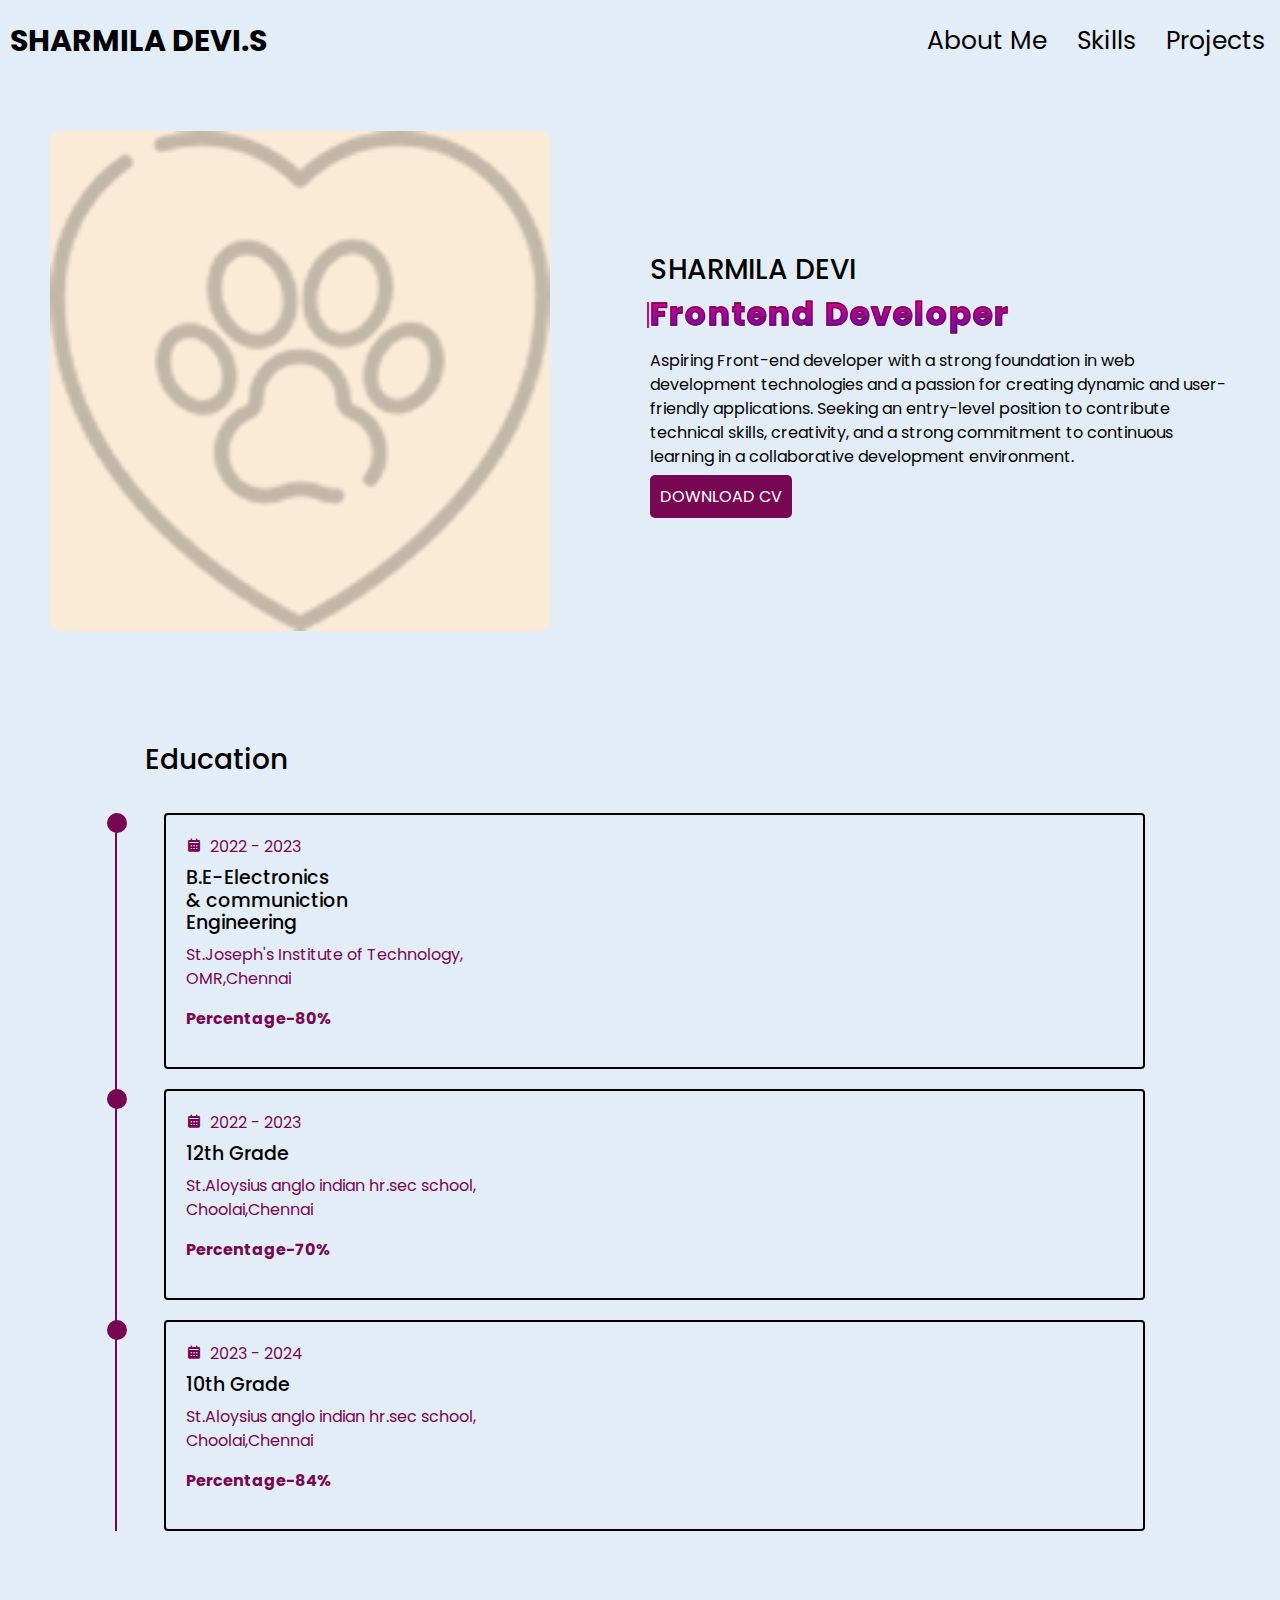
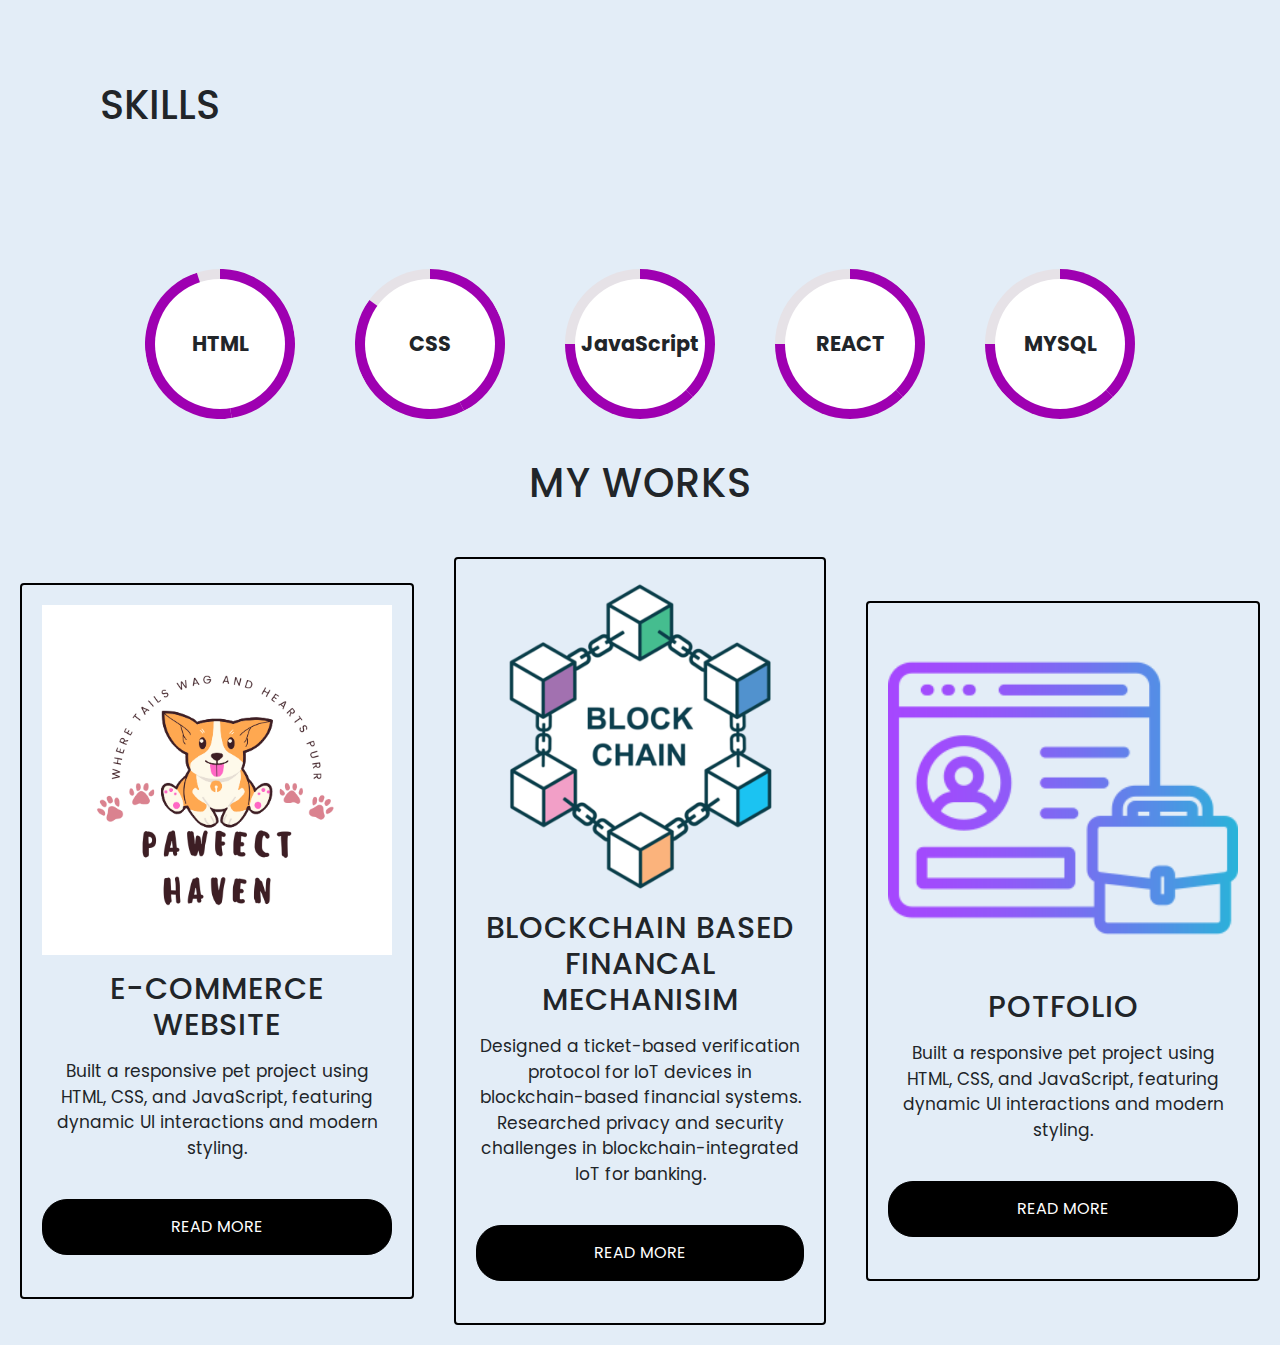
<file: index.html>
<!DOCTYPE html>
<html lang="en">
<head>
    <meta charset="UTF-8">
    <meta name="viewport" content="width=device-width, initial-scale=1.0">
    <link rel="stylesheet" href="styles.css">
    <link href="https://cdn.jsdelivr.net/npm/bootstrap@5.3.3/dist/css/bootstrap.min.css" rel="stylesheet" integrity="sha384-QWTKZyjpPEjISv5WaRU9OFeRpok6YctnYmDr5pNlyT2bRjXh0JMhjY6hW+ALEwIH" crossorigin="anonymous">
    <link rel="stylesheet" href="https://cdnjs.cloudflare.com/ajax/libs/font-awesome/5.15.3/css/all.min.css"/>
    <link href='https://unpkg.com/boxicons@2.1.4/css/boxicons.min.css' rel='stylesheet'>
    
    <title>Sharmila Devi</title>
</head>
<body>
<div class="cont">
    <nav class="navbar">
        <label class="logo">SHARMILA DEVI.S</label>
        <ul>
            <li><a href="index.html">About Me</a></li>
            <li><a href="#skills">Skills</a></li>
            <li><a href="#projects">Projects</a></li>
        </ul>
    </nav>
    <div class="page1">
        <div class="col-Ig-6">
            <img src="image 5.png" alt="Profile Image">
        </div>
        <div class="col-Ig-6">
            <h3 class="highlight">
                SHARMILA DEVI
            </h3>
            <div class="text-animate">
                <h2>Frontend Developer</h2>
            </div>

            <p>Aspiring Front-end developer with a strong foundation in web development technologies and a passion for creating dynamic and user-friendly applications. Seeking an entry-level position to contribute technical skills, creativity, and a strong commitment to continuous learning in a collaborative development environment.</p>
            <a href="_Sharmila Devi Resume(FD).pdf" download class="download-btn">DOWNLOAD CV</a>
        </div>
    </div>
<section class="education">
    <section class="timeline">
        <div class="timeline-row">
            <div class="timeline-column">
                <h2 class="title">Education<span style="--i:1;"></span></h2>

                <div class="timeline-box">
                    <div class="timeline-content">
                        <div class="content">
                            <div class="year"><i class='bx bxs-calendar'></i>2022 - 2023</div>
                            <h3>B.E-Electronics<br>& communiction<br>Engineering  </h3>
                            <p>St.Joseph's Institute of Technology, 
                                <br>OMR,Chennai
                             </p>
                             <strong><p> Percentage-80%</p></strong> </div>
                    </div>
                    <div class="timeline-content">
                        <div class="content">
                            <div class="year"><i class='bx bxs-calendar'></i>2022 - 2023</div>
                            <h3>12th Grade</h3>
                            <p>St.Aloysius anglo indian hr.sec school, 
                                <br>Choolai,Chennai
                             </p>
                             <strong><p> Percentage-70%</p></strong> </div>
                    </div>

                    <div class="timeline-content">
                        <div class="content">
                            <div class="year"><i class='bx bxs-calendar'></i>2023 - 2024</div>
                            <h3>10th Grade</h3>
                            <p>St.Aloysius anglo indian hr.sec school, 
                                <br>Choolai,Chennai
                             </p>
                             <strong><p> Percentage-84%</p></strong> </div>
                    </div>

                    <span class="animate" style="--i:2;"></span>
                </div>
            </div>
       </div>
    </section>
</section>

<section id="skills" class="skill">
        <h1 class="myskill">SKILLS</h1>
     <div class="skill-page">
    <div class="circle-wrap html">
        <div class="circle">
            <div class="mask full"><div class="fill"></div></div>
            <div class="mask half"><div class="fill"></div></div>
            <div class="inside-circle">HTML</div>
        </div>
    </div>
    
    <div class="circle-wrap css">
        <div class="circle">
            <div class="mask full"><div class="fill"></div></div>
            <div class="mask half"><div class="fill"></div></div>
            <div class="inside-circle">CSS</div>
        </div>
    </div>
    
    <div class="circle-wrap js">
        <div class="circle">
            <div class="mask full"><div class="fill"></div></div>
            <div class="mask half"><div class="fill"></div></div>
            <div class="inside-circle">JavaScript</div>
        </div>
    </div>
    
    <div class="circle-wrap react">
        <div class="circle">
            <div class="mask full"><div class="fill"></div></div>
            <div class="mask half"><div class="fill"></div></div>
            <div class="inside-circle">REACT</div>
        </div>
      </div>

    <div class="circle-wrap mysql">
        <div class="circle">
            <div class="mask full"><div class="fill"></div></div>
            <div class="mask half"><div class="fill"></div></div>
            <div class="inside-circle">MYSQL</div>
        </div>
    </div>
    </div>



  
</div>
</section>


<section id="projects" class="project">
    <div class="cards">
        <h2 class="header">
           My Works
        </h2>
        <div class="services">
           <div class="content content-1">
              <div ><img src="Copy of Technology.png" class="portfolioimg"></div>
              <h2>
                 E-Commerce website
              </h2>
              <p>
            Built a responsive pet project using HTML, CSS, and JavaScript, featuring dynamic UI interactions and modern styling.
              </p>
              <a href="#">Read More</a>
           </div>
           <div class="content content-2">
              <div > <img src="pngtree-blockchain-vector-transparent-image-png-image_6560354.png" class="portfolioimg1"> </div>
              <h2>
                 Blockchain based Financal Mechanisim
              </h2>
              <p>
                Designed a ticket-based verification protocol for IoT devices in blockchain-based financial systems. Researched privacy and security challenges in blockchain-integrated IoT for banking.
              </p>
              <a href="#">Read More</a>
           </div>
           <div class="content content-3">
              <div > <img  src="12238069.png" class="portfolioimg"> </div>
              <h2>
                 Potfolio
              </h2>
              <p>
                Built a responsive pet project using HTML, CSS, and JavaScript, featuring dynamic UI interactions and modern styling.
            </p>
              <a href="#">Read More</a>
           </div>
        </div>
     </div>
    </section>


    <footer>
        
    </footer>
</body>
</html>
</file>
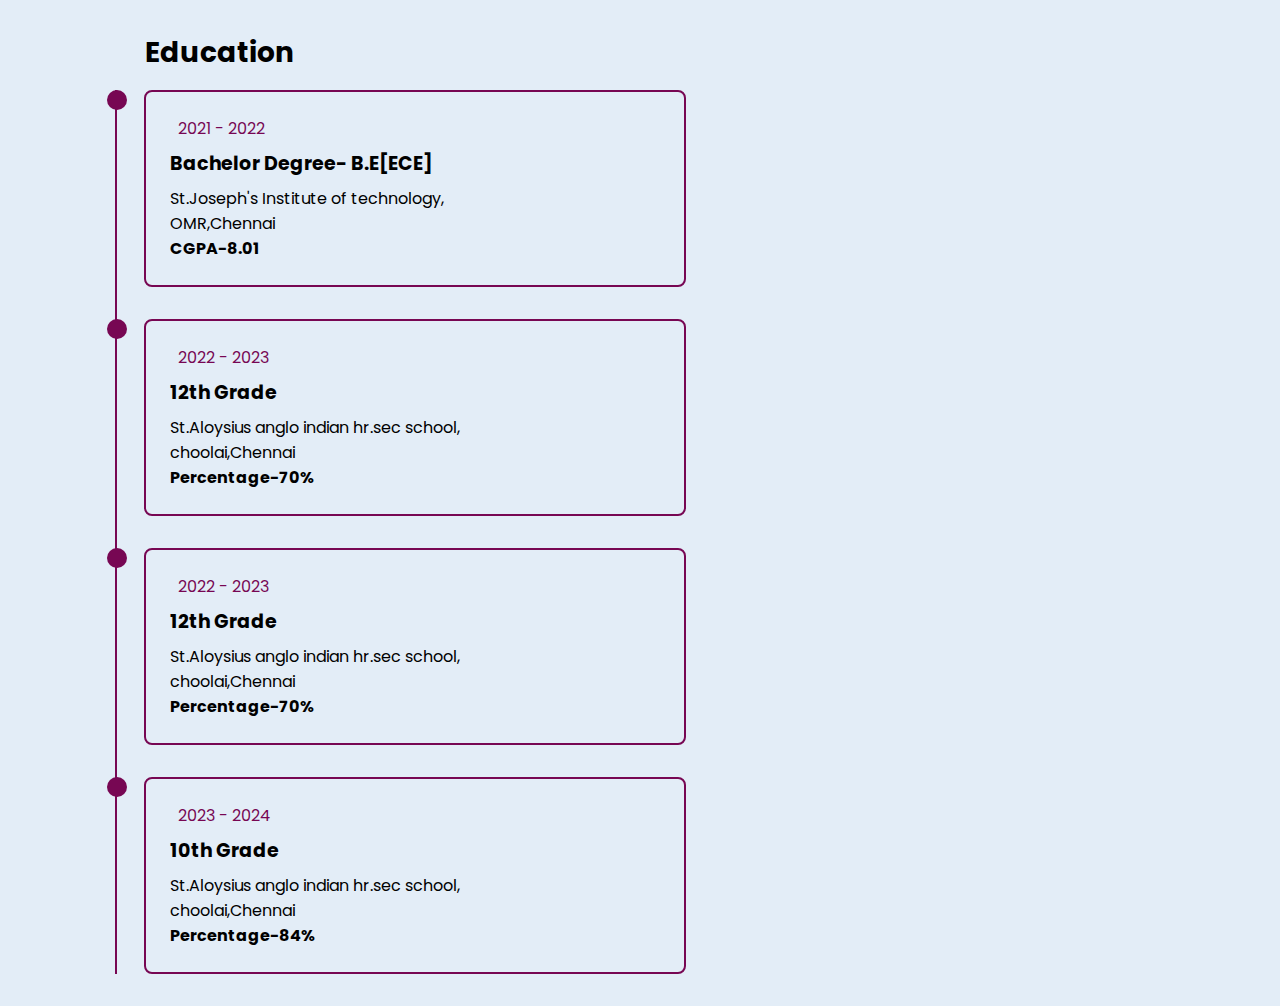
<file: about.html>
<!DOCTYPE html>
<html lang="en">
<head>
    <meta charset="UTF-8">
    <meta name="viewport" content="width=device-width, initial-scale=1.0">
    <link rel="stylesheet" href="about.css">
    <title>education</title>
</head>
<body>
    <section class="timeline">
        <div class="timeline-row">
            <div class="timeline-column">
                <h2 class="title">Education<span class="animate" style="--i:1;"></span></h2>

                <div class="timeline-box">
                    <div class="timeline-content">
                        <div class="content">
                            <div class="year"><i class='bx bxs-calendar'></i>2021 - 2022</div>
                            <h3>Bachelor Degree- B.E[ECE]</h3>
                            <p>St.Joseph's Institute of technology, 
                                <br>OMR,Chennai    </p>
                                <strong><p> CGPA-8.01</p></strong></div>
                    </div>


                    <div class="timeline-content">
                        <div class="content">
                            <div class="year"><i class='bx bxs-calendar'></i>2022 - 2023</div>
                            <h3>12th Grade</h3>
                            <p>St.Aloysius anglo indian hr.sec school, 
                                <br>choolai,Chennai
                             </p>
                             <strong><p> Percentage-70%</p></strong> </div>
                    </div>






                    <div class="timeline-content">
                        <div class="content">
                            <div class="year"><i class='bx bxs-calendar'></i>2022 - 2023</div>
                            <h3>12th Grade</h3>
                            <p>St.Aloysius anglo indian hr.sec school, 
                                <br>choolai,Chennai
                             </p>
                             <strong><p> Percentage-70%</p></strong> </div>
                    </div>

                    <div class="timeline-content">
                        <div class="content">
                            <div class="year"><i class='bx bxs-calendar'></i>2023 - 2024</div>
                            <h3>10th Grade</h3>
                            <p>St.Aloysius anglo indian hr.sec school, 
                                <br>choolai,Chennai
                             </p>
                             <strong><p> Percentage-84%</p></strong> </div>
                    </div>

                    <span class="animate" style="--i:2;"></span>
                </div>
            </div>

          
        </div>
    </section>
</body>
</html>
</file>
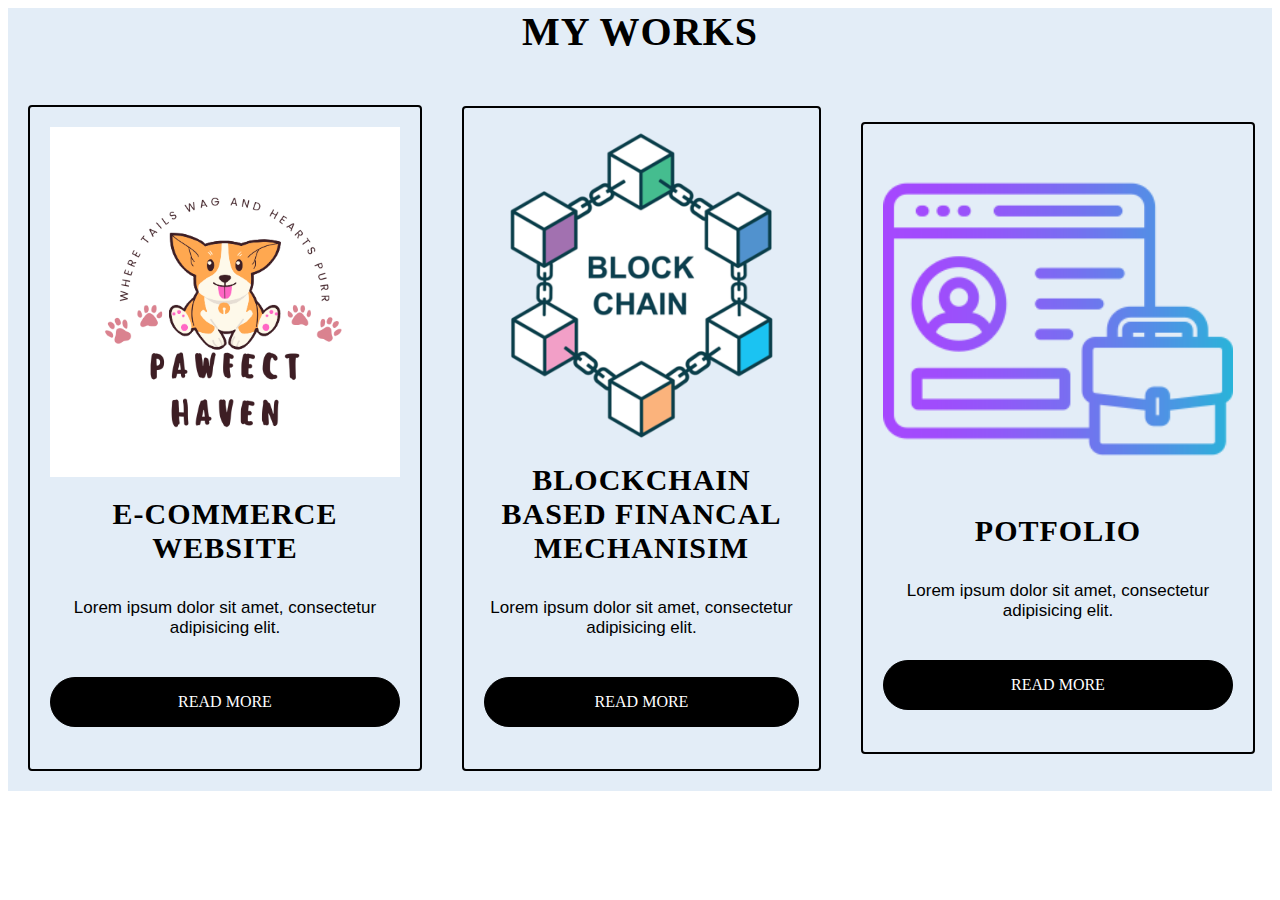
<file: projects.html>
<!DOCTYPE html>
<html lang="en">
<head>
    <meta charset="UTF-8">
    <meta name="viewport" content="width=device-width, initial-scale=1.0">
    <link rel="stylesheet" href="project.css">
    <link rel="stylesheet" href="https://cdnjs.cloudflare.com/ajax/libs/font-awesome/5.15.3/css/all.min.css"/>
   <link href='https://unpkg.com/boxicons@2.1.4/css/boxicons.min.css' rel='stylesheet'>
    <title>Document</title>
</head>
<body>
    <section class="project">
    <div class="cards">
        <h2 class="header">
           My Works
        </h2>
        <div class="services">
           <div class="content content-1">
              <div ><img src="Copy of Technology.png" class="portfolioimg"></div>
              <h2>
                 E-Commerce website
              </h2>
              <p>
                 Lorem ipsum dolor sit amet, consectetur adipisicing elit. 
              </p>
              <a href="#">Read More</a>
           </div>
           <div class="content content-2">
              <div > <img src="pngtree-blockchain-vector-transparent-image-png-image_6560354.png" class="portfolioimg1"> </div>
              <h2>
                 Blockchain based Financal Mechanisim
              </h2>
              <p>
                 Lorem ipsum dolor sit amet, consectetur adipisicing elit. 
              </p>
              <a href="#">Read More</a>
           </div>
           <div class="content content-3">
              <div > <img  src="12238069.png" class="portfolioimg"> </div>
              <h2>
                 Potfolio
              </h2>
              <p>
                 Lorem ipsum dolor sit amet, consectetur adipisicing elit. 
              </p>
              <a href="#">Read More</a>
           </div>
        </div>
     </div>
    </section>
</body>
</html>
</file>
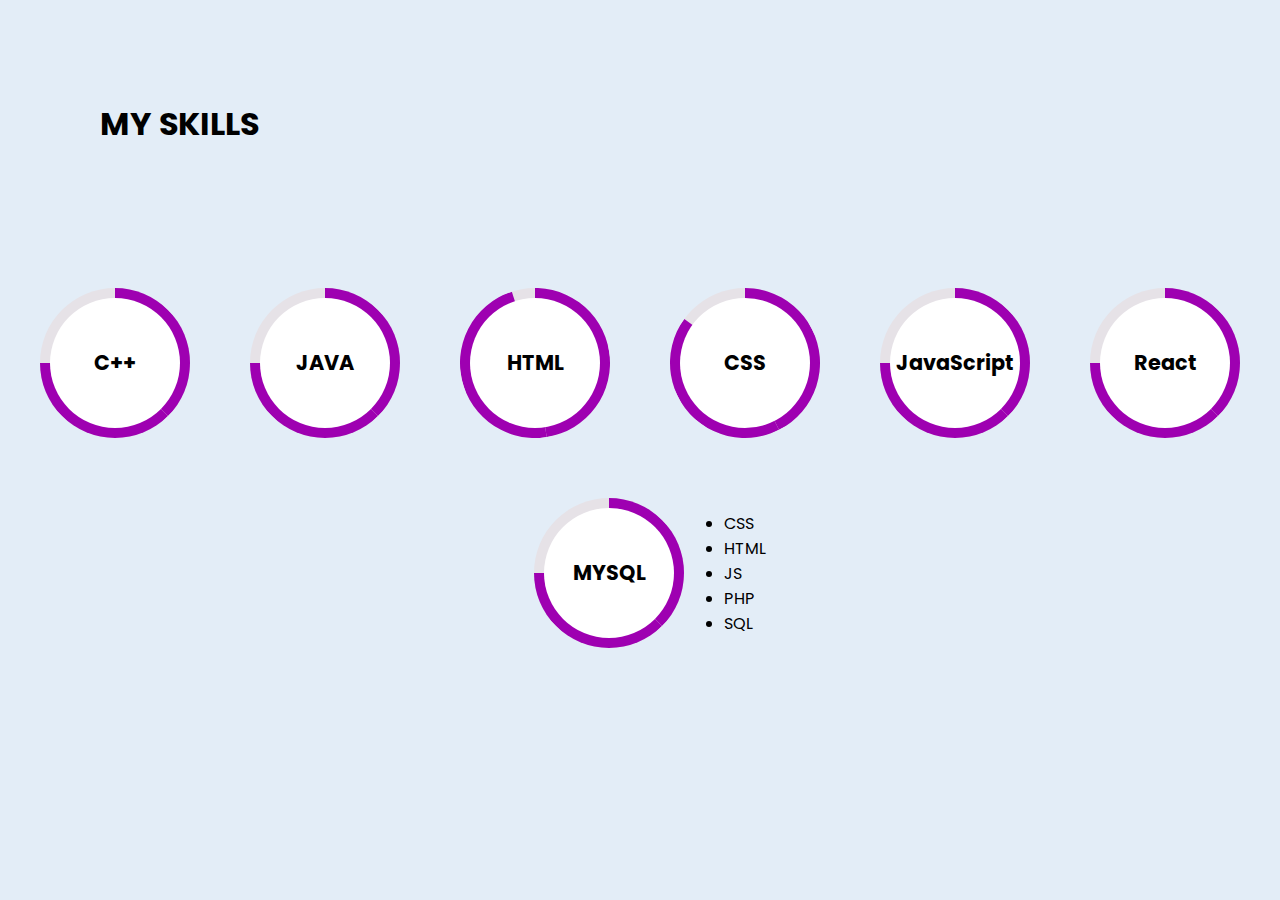
<file: skills.html>
<!DOCTYPE html>
<html lang="en">
<head>
    <meta charset="UTF-8">
    <meta name="viewport" content="width=device-width, initial-scale=1.0">
    <link rel="stylesheet" href="styles.css">
    <title>Document</title>
</head>
<body class="cont">
  <header>
  
    <h1 class="myskill">MY SKILLS</h1>

</header>
 <div class="skill-page">
  <div class="circle-wrap cpp">
    <div class="circle">
        <div class="mask full"><div class="fill"></div></div>
        <div class="mask half"><div class="fill"></div></div>
        <div class="inside-circle">C++</div>
    </div>
</div>

<div class="circle-wrap java">
    <div class="circle">
        <div class="mask full"><div class="fill"></div></div>
        <div class="mask half"><div class="fill"></div></div>
        <div class="inside-circle">JAVA</div>
    </div>
</div>
<div class="circle-wrap html">
    <div class="circle">
        <div class="mask full"><div class="fill"></div></div>
        <div class="mask half"><div class="fill"></div></div>
        <div class="inside-circle">HTML</div>
    </div>
</div>

<div class="circle-wrap css">
    <div class="circle">
        <div class="mask full"><div class="fill"></div></div>
        <div class="mask half"><div class="fill"></div></div>
        <div class="inside-circle">CSS</div>
    </div>
</div>

<div class="circle-wrap js">
    <div class="circle">
        <div class="mask full"><div class="fill"></div></div>
        <div class="mask half"><div class="fill"></div></div>
        <div class="inside-circle">JavaScript</div>
    </div>
</div>

<div class="circle-wrap react">
    <div class="circle">
        <div class="mask full"><div class="fill"></div></div>
        <div class="mask half"><div class="fill"></div></div>
        <div class="inside-circle">React</div>
    </div>
</div>
<div class="circle-wrap mysql">
  <div class="circle">
      <div class="mask full"><div class="fill"></div></div>
      <div class="mask half"><div class="fill"></div></div>
      <div class="inside-circle">MYSQL</div>
  </div>
</div>








<div>
  <ul class="skills skills3">
<li class="sk-css"><span>CSS</span></li>
<li class="sk-htm"><span>HTML</span></li>
<li class="sk-jav"><span>JS</span></li>
<li class="sk-php"><span>PHP</span></li>
<li class="sk-sql"><span>SQL</span></li>
</div>







</div>



</body>
</html>
</file>
<file: styles.css>
@import url('https://fonts.googleapis.com/css2?family=Poppins:wght@100;200;300;400;500;600;700;800&display=swap');
.cont{
    background-color: #e3edf7 ;
    
}
.navbar{
    color: black;
    display: flex;
    justify-content: space-between;
    padding: 10px 20px;

}
.logo {
    color: black;
    font-size: 30px;
    font-weight: bold;
    padding: 10px;

}
.navbar ul{
    display: flex;
    list-style: none;
    padding:  20px;
    margin: 0%;
    padding: 0%;
}
.navbar ul li{
margin: 0% 15px;
}
.navbar ul li a{
    color: black;
    text-decoration: none;
    font-size: 25px;
}
.navbar ul li a:hover{
    background-color:  #770753;
    color: white;
    border: #770753 5px solid transparent;
    box-shadow: 10px;
    text-decoration: none;
    transition: all 0.3s ease-in-out;
    border-radius: 5px;
    padding: 10px;
}
.page1{
    display: flex;
    align-items: center;
    justify-content: center;
    gap:20px;
    padding: 50px;
    flex-wrap: wrap;
    text-align: left;
    color:black;
    background-color:  #e3edf7;
}
.col-Ig-6{
    flex: 1;
width: 100%;
height: 100%;

}
.col-Ig-6 img {
    max-width: 100%;
    height: 500px;
    border-radius: 10px;
    background-color: antiquewhite;
}
.text-animate {
    width: 22.8rem;
    position: relative;
}

.text-animate h2 {
    font-size: 2rem;
    font-weight: 700;
    margin-bottom: 1rem;
    color: transparent;
    -webkit-text-stroke: 0.1vw #770753;
    background: linear-gradient(180deg, rgba(247, 1, 120, 1)0%,
            rgba(160, 8, 156, 1)51%,
            rgba(99, 13, 178, 1)100%);
    ;
    background-repeat: no-repeat;
    -webkit-background-clip: text;
    background-position: 0 0;
    transition: .6s;
    letter-spacing: 2px;
    animation: moveText 3s linear infinite;
    animation-delay: 2s;
}

.text-animate h2::before {
    content: "";
    position: absolute;
    top: 7px;
    left: -3px;
    width: 0;
    height: 70%;
    border-right: 2px solid #e6006d;
    animation: moveCursorText 3s linear infinite;
    animation-delay: 2s;
}
.download-btn{
    color: white;
    background-color:  #770753;
    padding: 10px ;
    border: aqua 5px solid transparent;
    box-shadow: 10px;
    text-decoration: none;
    transition: all 0.3s ease-in-out;
    border-radius: 5px;
}
.download-btn:hover {
    background-color:pink;
    color: black;
}

.myskill{
    margin: 100px;
    background-color: #e3edf7;
}
.skill-page {
    display: flex;
    flex-wrap: wrap;
    flex-direction: row;
    align-content: center;
    align-items: center;
    justify-content: center;
    gap: 20px;
    padding: 20px;
    background-color: #e3edf7;
}

.circle-wrap {
    width: 150px;
    height: 150px;
    background: #e6e2e7;
    border-radius: 50%;
    position: relative;
    margin: 20px;
}

.circle-wrap .circle .mask,
.circle-wrap .circle .fill {
    width: 150px;
    height: 150px;
    position: absolute;
    border-radius: 50%;
}

.circle-wrap .circle .mask {
    clip: rect(0px, 150px, 150px, 75px);
}

.circle-wrap .circle .mask .fill {
    clip: rect(0px, 75px, 150px, 0px);
    background-color: #9e00b1;
}

.circle-wrap .inside-circle {
    width: 130px;
    height: 130px;
    border-radius: 50%;
    background: #fff;
    line-height: 130px;
    text-align: center;
    position: absolute;
    top: 10px;
    left: 10px;
    font-weight: 700;
    font-size: 1.3em;
}

/* Specific percentages using class names */
.circle-wrap.html .circle .mask.full,
.circle-wrap.html .circle .fill {
  animation: fill-html ease-in-out 5s infinite;
    transform: rotate(171deg); /* 95% */
}

.circle-wrap.css .circle .mask.full,
.circle-wrap.css .circle .fill {
  animation: fill-css ease-in-out 5s infinite;
    transform: rotate(153deg); /* 85% */
}

.circle-wrap.js .circle .mask.full,
.circle-wrap.js .circle .fill {
  animation: fill-js ease-in-out 5s infinite;
    transform: rotate(135deg); /* 75% */
}

.circle-wrap.react .circle .mask.full,
.circle-wrap.react .circle .fill {
  animation: fill-react ease-in-out 5s infinite;
    transform: rotate(135deg); /* 75% */
}
.circle-wrap.mysql .circle .mask.full,.circle-wrap.mysql .circle .fill{
    animation: fill-react ease-in-out 5s infinite;
    transform: rotate(135deg); /* 75% */
}

.circle-wrap.cpp .circle .mask.full,.circle-wrap.cpp .circle .fill{
    animation: fill-react ease-in-out 5s infinite;
    transform: rotate(135deg); /* 75% */
}

.circle-wrap.java .circle .mask.full,.circle-wrap.java .circle .fill{
    animation: fill-react ease-in-out 5s infinite;
    transform: rotate(135deg); /* 75% */
}

/*education and experince*/
@import url('https://fonts.googleapis.com/css2?family=Poppins:wght@300;400;500;600;700;800;900&display=swap');

* {
    margin: 0;
    padding: 0;
    box-sizing: border-box;
    font-family: 'Poppins', sans-serif;
}

body {
   
}

.timeline {
    background-color: #e3edf7 ;
    color: black;
    display: flex;
    justify-content: center;
    align-items: center;
    min-height: 100vh;
    padding: 0 9%;
    
}

.timeline .timeline-row {
    display: flex;
    column-gap: 64px;
    flex-wrap: wrap;
}

.timeline-row .timeline-column {
    flex: 1 1 320px;
}

.timeline-column .title {
    position: relative;
    display: inline-block;
    font-size: 28px;
    margin: 32px 0 16px 30px;
}

.timeline-column .timeline-box {
    position: relative;
    border-left: 2px solid  #770753;
}

.timeline-box .timeline-content {
    position: relative;
    padding-left: 27px;
}
 .timeline-content::before {
    content: '';
    position: absolute;
    top: 0;
    left: -10.5px;
    width: 20px;
    height: 20px;
    background:  #770753;
    border-radius: 50%;
    
}



.timeline-content .content .year {
    font-size: 16px;
    color:  #770753;
}

.timeline-content .content .year i {
    margin-right: 8px;
    
}

.timeline-content .content h3 {
    font-size: 19px;
    margin: 8px 0;
    color: black;
    
}

.timeline-content .content p {
    font-size: 16px;
    padding-right: 200px;
    color: #770753;
}




/*projects*/
.cards{ 
    text-align: center;
    background-color:#e3edf7;
  }
  .cards h2.header{
    font-size: 40px;
    margin: 0 0 30px 0;
    text-transform: uppercase;
    letter-spacing: 1px;
  }
  .services{
    display: flex;
    align-items: center;
  }
  .content{
    display: flex;
    flex-wrap: wrap;
    flex: 1;
    margin: 20px;
    padding: 20px;
    border: 2px solid black;
    border-radius: 4px;
    transition: all .3s ease;

  }
  .content .fab{
    font-size: 70px;
    margin: 16px 0;
  }
  .content > *{
    flex: 1 1 100%;
  }
  .content:hover{
    color: white;
  }
  .content:hover a{
    border-color: white;
  }
  .content-1:hover{
    border-color: #770753;
    background:  #770753;
  }
  .content-1:hover a{
    color: white;
  }
  .content-2:hover{
    border-color: #770753;
    background:  #770753;
  }
  .content-2:hover a{
    color:white;
  }
  .content-3:hover{
    border-color: #770753;
    background:  #770753;
  }
  .content-3:hover a{
    color:white;
  }
  .content h2{
    font-size: 30px;
    margin: 16px 0;
    letter-spacing: 1px;
    text-transform: uppercase;
  }
  .content p{
    font-size: 17px;
    font-family: 'Poppins',sans-serif;
  }
  .content a{
    margin: 22px 0;
    background: black;
    color: white;
    text-decoration: none;
    text-transform: uppercase;
    border: 1px solid black;
    padding: 15px 0;
    border-radius: 25px;
    transition: .3s ease;
  }
  .content a:hover{
    border-radius: 4px;
  }
  .portfolioimg{
    height: 350px;
    width: 350px;
  }
  .portfolioimg1{
    height: 315px;
  }









@keyframes moveText {

    0%,
    10%,
    100% {
        background-position: -24rem 0;
    }

    65%,
    85% {
        background-position: 0rem 0;
    }
}

@keyframes moveCursorText {

    0%,
    10%,
    100% {
        width: 0;
    }

    65%,
    78%,
    85% {
        width: 100%;
        opacity: 1;
    }

    75%,
    85% {
        opacity: 0;
    }
}

@keyframes fill-cpp { 0% { transform: rotate(0deg); } 100% { transform: rotate(153deg); } } /* 75% */
@keyframes fill-java { 0% { transform: rotate(0deg); } 100% { transform: rotate(135deg); } } /* 75% */


@keyframes fill-html { 0% { transform: rotate(0deg); } 100% { transform: rotate(171deg); } } /* 95% */
@keyframes fill-css { 0% { transform: rotate(0deg); } 100% { transform: rotate(153deg); } } /* 85% */
@keyframes fill-js { 0% { transform: rotate(0deg); } 100% { transform: rotate(135deg); } } /* 75% */
@keyframes fill-react { 0% { transform: rotate(0deg); } 100% { transform: rotate(135deg); } } /* 75% */
@keyframes fill-mysql { 0% { transform: rotate(0deg); } 100% { transform: rotate(135deg); } } /* 75% */
</file>
<file: about.css>
@import url('https://fonts.googleapis.com/css2?family=Poppins:wght@300;400;500;600;700;800;900&display=swap');

* {
    margin: 0;
    padding: 0;
    box-sizing: border-box;
    font-family: 'Poppins', sans-serif;
}

body {
   
}

.timeline {
    background-color: #e3edf7 ;
    color: black;
    display: flex;
    align-items: center;
    min-height: 100vh;
    padding: 0 9%;
    
}

.timeline .timeline-row {
    display: flex;
    column-gap: 64px;
    flex-wrap: wrap;
}

.timeline-row .timeline-column {
    flex: 1 1 320px;
}

.timeline-column .title {
    position: relative;
    display: inline-block;
    font-size: 28px;
    margin: 32px 0 16px 30px;
}

.timeline-column .timeline-box {
    position: relative;
    border-left: 2px solid  #770753;
}

.timeline-box .timeline-content {
    position: relative;
    padding-left: 27px;
}

.timeline-box .timeline-content::before {
    content: '';
    position: absolute;
    top: 0;
    left: -10.5px;
    width: 20px;
    height: 20px;
    background:  #770753;
    border-radius: 50%;
}

.timeline-content .content {
    padding: 24px;
    border: 2px solid  #770753;
    border-radius: 8px;
    margin-bottom: 32px;
}

.timeline-content .content .year {
    font-size: 16px;
    color:  #770753;
}

.timeline-content .content .year i {
    margin-right: 8px;
}

.timeline-content .content h3 {
    font-size: 19px;
    margin: 8px 0;
}

.timeline-content .content p {
    font-size: 16px;
    padding-right: 200px;
}
</file>
<file: project.css>
.cards{ 
    text-align: center;
    background-color:#e3edf7;
  }
  .cards h2.header{
    font-size: 40px;
    margin: 0 0 30px 0;
    text-transform: uppercase;
    letter-spacing: 1px;
  }
  .services{
    display: flex;
    align-items: center;
  }
  .content{
    display: flex;
    flex-wrap: wrap;
    flex: 1;
    margin: 20px;
    padding: 20px;
    border: 2px solid black;
    border-radius: 4px;
    transition: all .3s ease;

  }
  .content .fab{
    font-size: 70px;
    margin: 16px 0;
  }
  .content > *{
    flex: 1 1 100%;
  }
  .content:hover{
    color: white;
  }
  .content:hover a{
    border-color: white;
  }
  .content-1:hover{
    border-color: #770753;
    background:  #770753;
  }
  .content-1:hover a{
    color: white;
  }
  .content-2:hover{
    border-color: #770753;
    background:  #770753;
  }
  .content-2:hover a{
    color:white;
  }
  .content-3:hover{
    border-color: #770753;
    background:  #770753;
  }
  .content-3:hover a{
    color:white;
  }
  .content h2{
    font-size: 30px;
    margin: 16px 0;
    letter-spacing: 1px;
    text-transform: uppercase;
  }
  .content p{
    font-size: 17px;
    font-family: 'Poppins',sans-serif;
  }
  .content a{
    margin: 22px 0;
    background: black;
    color: white;
    text-decoration: none;
    text-transform: uppercase;
    border: 1px solid black;
    padding: 15px 0;
    border-radius: 25px;
    transition: .3s ease;
  }
  .content a:hover{
    border-radius: 4px;
  }
  .portfolioimg{
    height: 350px;
    width: 350px;
  }
  .portfolioimg1{
    height: 315px;
  }
</file>
